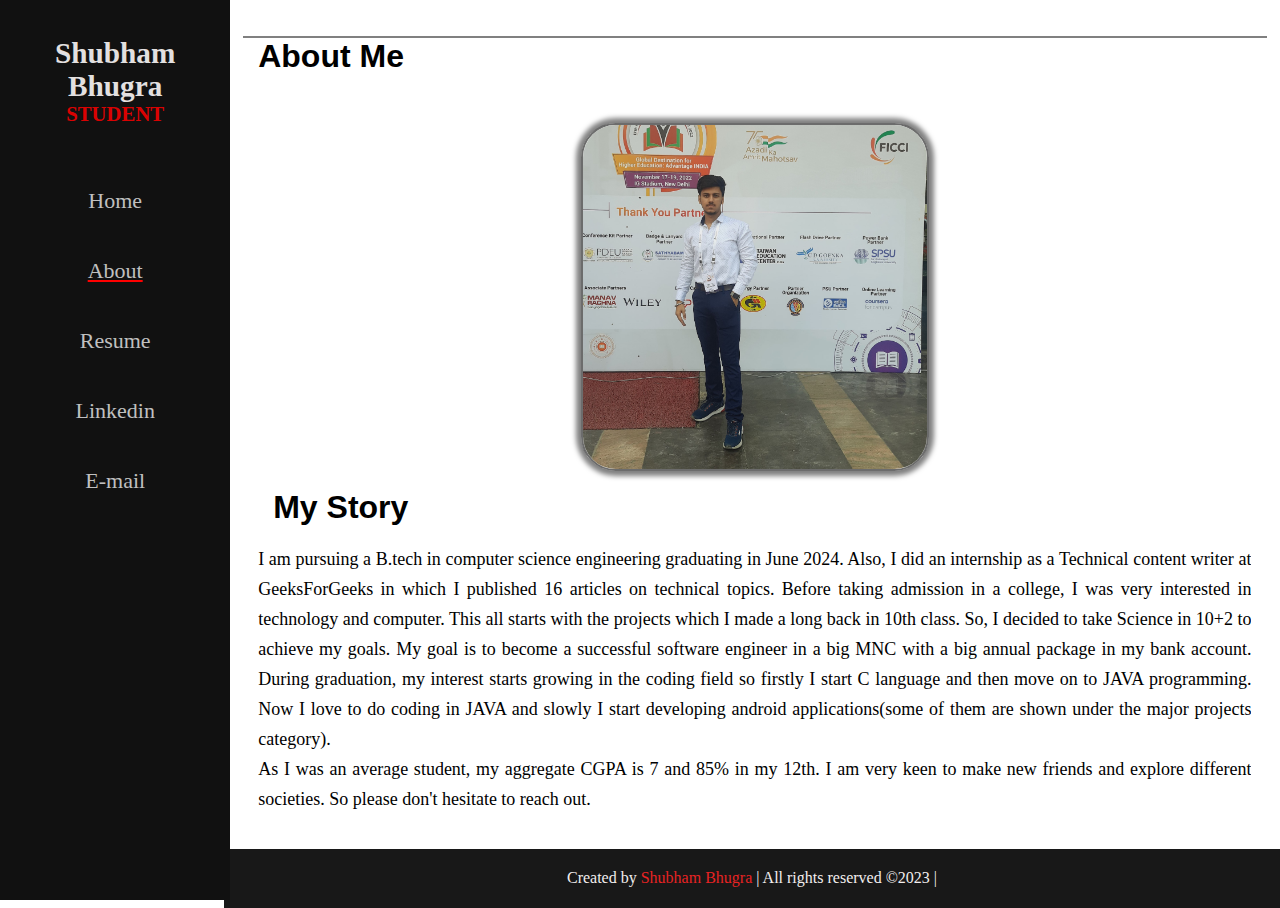
<file: about.html>
<!DOCTYPE html>
<html lang="en">
<head>
    <meta charset="UTF-8">
    <meta http-equiv="X-UA-Compatible" content="IE=edge">
    <meta name="viewport" content="width=device-width, initial-scale=1.0">
    <title>About Me</title>
    <style>
            *{
                margin:0;
                padding:0;
                /* margin-right: 3px; */
                overflow-x: hidden;
            }
            .sidebar{
                width:18%;
                height: 100%;
                background-color: rgba(17, 17, 17, 1);
                overflow: hidden;
                z-index: 1;
                top :0;
                left: 0;
                position: fixed;
                text-align: center;
            }
            .sidebar a{
                font-size: 22px;
                padding:12px 10px;
                margin-top: 20px;
                text-decoration: none;
                color: #c0c0c0;
                display: block;
            }
            .sidebar a:hover{
                color: azure;
            }
            .sidebar a.active,a:hover{
                text-decoration:underline;
                text-decoration-color: red;
            }
            .headings{
                color: #e3e0e0;
                font-size: 25px;
                margin-top: 25px;
                padding: 12px;
                font-family:'Gill Sans', 'Gill Sans MT';
            }

            .contentAbout{    
                margin-left: 19%;
                width: 80%;
                height: 100%;
            }
            .contentAbout h1{
                font-family: 'Lucida Grande', 'Lucida Sans', Arial, sans-serif;
                margin-left:15px;
            }
            .mainAbout{
                margin: 15px;
                float: left;
                width: 97%;
            }
            #myself{
                width: 35%;
                margin: auto;
                margin-top: 15px;
                border-radius: 10%;
                border: calc(0.2vw) solid #00000093;
                box-sizing: border-box;
                box-shadow: 0 0 5px 5px rgba(0, 0, 0, 0.5);
                display: block;
            }
            .mainAbout p{
                text-align: justify;
                font-family: Georgia, 'Times New Roman', Times, serif;
                line-height: 30px;
                font-size: 18px;
            }
            .footer{
                font-size: 16px;
                padding: 1.3rem;
                text-align: center;
                color: #f2eeee;
                background-color: rgba(17, 17, 17, 0.968);
                width: 79.25%;
                float: right;
                margin-top: 20px;
            }

            .footer span{
                color: rgb(231, 35, 35);
            }
            @media screen and (max-width:1200px){
                .sidebar {
                    width: 135px;
                }
                .sidebar a,.headings{
                    font-size: 18px;
                }
                .contentAbout{
                    margin-left: 13%;
                }
                .mainAbout{
                    width: 96%;
                }
                .footer{
                    width: 86.1%;
                } 
            }
            
            @media screen and (max-width:1026px){
                .contentAbout{
                    margin-left: 18%;
                }
            } 
            @media screen and (max-width:820px){
                .footer{
                    width: 82.3%;
                    left: 20px;
                    position: relative;
                }
            }
            @media screen and (max-width:760px) {
                .contentAbout{
                    margin: auto;
                    margin-left: 140px;
                }
                #myself{
                    width: 75%;
                }
                .contentAbout hr,h1{
                    width: 93%;
                    margin: auto;
                }
                .mainAbout{
                    width: 76%;
                }
                .footer{
                    width: 80.3%;
                    left: 20px;
                    position: relative;
                }
            }
            @media screen and (max-width:600px){
                .footer{
                    width: 76%;
                }
            }
            @media screen and (max-width:520px) {
                .footer{
                    width:71%;
                    font-size: 12.5px;
                    }
                }
            @media screen and (max-width:463px) {
                .footer{
                    width:68%;
                    font-size: 10px;
                }
            }
            @media screen and (max-width:430px){
                .sidebar {
                    width: 31%;
                }
                .sidebar a,.headings{
                    font-size: 17.5px;
                }
                .contentAbout{
                    margin: auto;
                    margin-left: 123px;
                }
                .contentAbout h1{
                    font-size: 25px;
                }
            }
            @media screen and (max-width:360px) {
                .contentAbout{
                    margin: auto;
                    margin-left: 95px;
                }
                .mainAbout{
                    width: 68%;
                }
                .mainAbout p{
                    font-size:12px;
                    line-height: 20px;
                }
                .sidebar{
                    width:28%;
                }
                .sidebar a, .headings {
                    font-size: 11.5px;
                }
                .footer{
                    width:71%;
                    font-size: 9px;
                }
            }
    </style>
</head>
<body>
    <!-- Sidebar -->
    <div class="sidebar">
            <div class="headings">
                    <h3>Shubham Bhugra</h3>
                    <h5 style="color:rgba(255, 0, 0, 0.872)">STUDENT</h5>
            </div>
        <br>
        <ul>
            <a href = "index.html" >Home</a>
            <a href = "about.html" class = "active" >About</a>
            <a href = "https://drive.google.com/file/d/1L2Iy5PoOn-MtpyIQ-TRqZLv97p66UTf3/view?usp=share_link" target = "_blank">Resume</a>
            <a href = "https://www.linkedin.com/in/shubhambhugra2342002" target = "_blank">Linkedin</a>
            <a href = "#" onclick="mailFunc()">E-mail</a>
        </ul>
    </div>

    <br><br>

    <div class="contentAbout">
            <hr id = "line" size = "2" color = "grey">
            <h1>About Me</h1>
        <br>
    
            <div class="mainAbout">   
                <img src = "Images/myself.jpg" alt = "Shubham Bhugra" id = "myself">
                <br>
                <h1>My Story</h1><br>
                <p>
                    I am pursuing a B.tech in computer science engineering graduating in June 2024.
                    Also, I did an internship as a Technical content writer at GeeksForGeeks in which I published 16 articles on technical
                    topics. Before taking admission in a college, I was very interested in technology and computer. This all starts with the
                    projects which I made a long back in 10th class. So, I decided to take Science in 10+2 to achieve my goals. My goal is
                    to become a successful software engineer in a big MNC with a big annual package in my bank account. During graduation, my interest starts growing in the coding field so
                    firstly I start C language and then move on to JAVA programming. Now I love to do coding in JAVA and slowly I start developing android
                    applications(some of them are shown under the major projects category).<br>
                    As I was an average student, my aggregate CGPA is 7 and 85% in my 12th. I am very keen to make new friends and explore
                    different societies. So please don't hesitate to reach out.
                </p>
            </div>
    </div>
    
    <footer class="footer"> Created by <span> Shubham Bhugra </span> | All rights reserved ©2023 | </footer>    
    
    <script>
        function mailFunc(){
            alert("Mail Id : shubhambhugra234@gmail.com\nLocation : India");
        }
    </script>
</body>
</html>
</file>
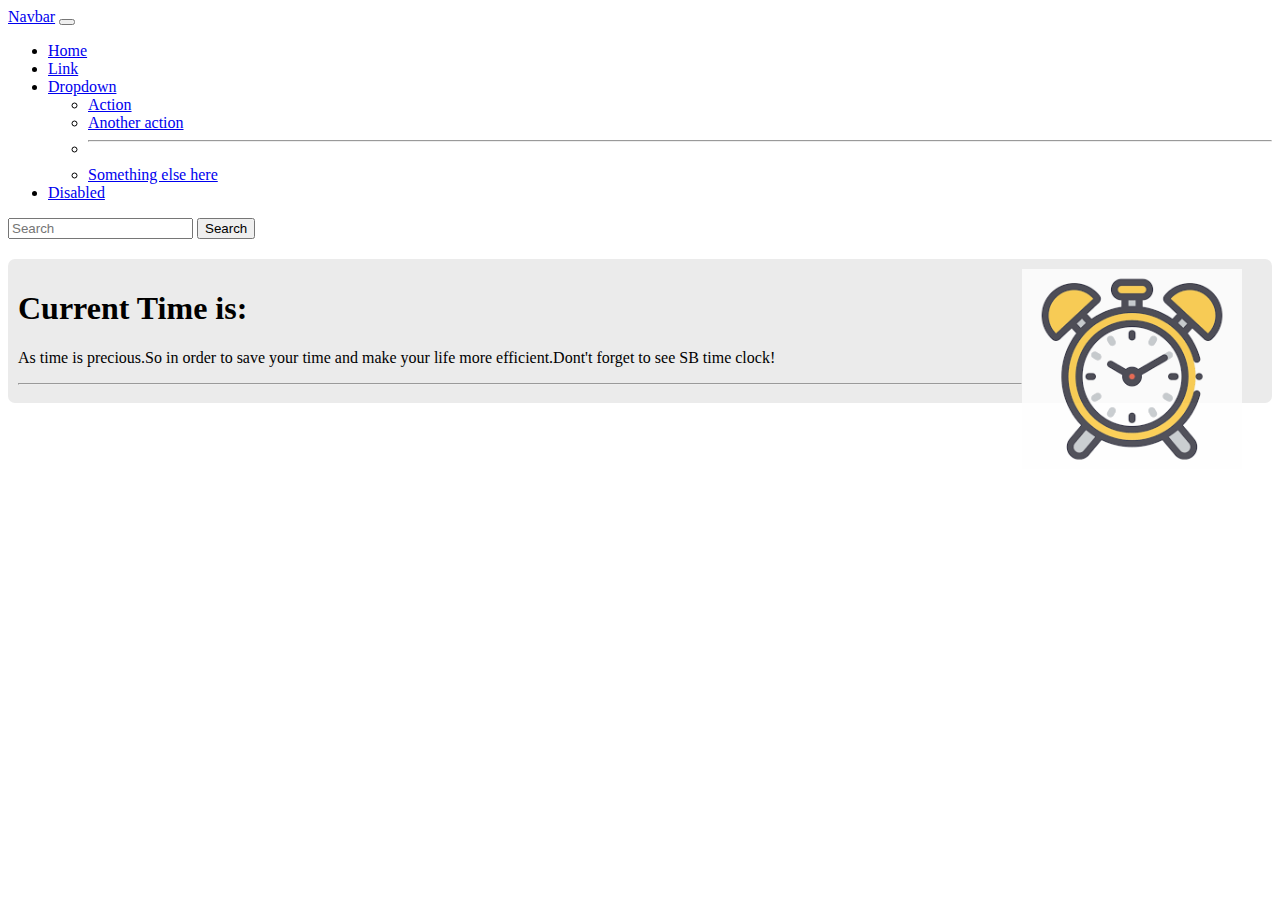
<file: clock index.html>
<!doctype html>
<html lang="en">
  <head>
    <!-- Required meta tags -->
    <meta charset="utf-8">
    <meta name="viewport" content="width=device-width, initial-scale=1">

    <!-- Bootstrap CSS -->
    <link href="https://cdn.jsdelivr.net/npm/bootstrap@5.0.0-beta3/dist/css/bootstrap.min.css" rel="stylesheet" integrity="sha384-eOJMYsd53ii+scO/bJGFsiCZc+5NDVN2yr8+0RDqr0Ql0h+rP48ckxlpbzKgwra6" crossorigin="anonymous">

    
    

    <title>SB Clock</title>
    <style>
        .container{
            padding:10px;
            background-color: rgb(235, 235, 235);
            border-radius: 7px;
            margin-top: 20px;
        }
        .clock{
            float: right;
            opacity:0.8;
            height: 200px;
            margin-right: 20px;
        }
    </style>

    <script>
        let a;
        let date;
        let time;
        const  options = {weekday:'long',year:'numeric',month:'long',day:'numeric'}; 
        setInterval(() => {
        a = new Date();
        date =a.toLocaleDateString(undefined,options);
        time = a.getHours() +':'+a.getMinutes()+':'+a.getSeconds();
        document.getElementById('time').innerHTML = time + "<br>on " + date;
        }, 1000);

        
    </script>

  </head>

  <body>
    <nav class="navbar navbar-expand-lg navbar-light bg-light">
        <div class="container-fluid">
          <a class="navbar-brand" href="#">Navbar</a>
          <button class="navbar-toggler" type="button" data-bs-toggle="collapse" data-bs-target="#navbarSupportedContent" aria-controls="navbarSupportedContent" aria-expanded="false" aria-label="Toggle navigation">
            <span class="navbar-toggler-icon"></span>
          </button>
          <div class="collapse navbar-collapse" id="navbarSupportedContent">
            <ul class="navbar-nav me-auto mb-2 mb-lg-0">
              <li class="nav-item">
                <a class="nav-link active" aria-current="page" href="#">Home</a>
              </li>
              <li class="nav-item">
                <a class="nav-link" href="#">Link</a>
              </li>
              <li class="nav-item dropdown">
                <a class="nav-link dropdown-toggle" href="#" id="navbarDropdown" role="button" data-bs-toggle="dropdown" aria-expanded="false">
                  Dropdown
                </a>
                <ul class="dropdown-menu" aria-labelledby="navbarDropdown">
                  <li><a class="dropdown-item" href="#">Action</a></li>
                  <li><a class="dropdown-item" href="#">Another action</a></li>
                  <li><hr class="dropdown-divider"></li>
                  <li><a class="dropdown-item" href="#">Something else here</a></li>
                </ul>
              </li>
              <li class="nav-item">
                <a class="nav-link disabled" href="#" tabindex="-1" aria-disabled="true">Disabled</a>
              </li>
            </ul>
            <form class="d-flex">
              <input class="form-control me-2" type="search" placeholder="Search" aria-label="Search">
              <button class="btn btn-outline-success" type="submit">Search</button>
            </form>
          </div>
        </div>
      </nav>

      <div class="container">
        <img class = "clock" src = "Images/clock2.png" alt = "clock image">
        <div class="jumbotron my-3">
            <h1 class="display-4">Current Time is: <span id ="time"></span></h1>
            <p class="lead">As time is precious.So in order to save your time and make your life more efficient.Dont't forget to see SB time clock!</p>
            <hr class="my-4">
          </div>
      </div>

    <!-- Optional JavaScript; choose one of the two! -->

    <!-- Option 1: Bootstrap Bundle with Popper -->
    <script src="https://cdn.jsdelivr.net/npm/bootstrap@5.0.0-beta3/dist/js/bootstrap.bundle.min.js" integrity="sha384-JEW9xMcG8R+pH31jmWH6WWP0WintQrMb4s7ZOdauHnUtxwoG2vI5DkLtS3qm9Ekf" crossorigin="anonymous"></script>

    <!-- Option 2: Separate Popper and Bootstrap JS -->
    <!--
    <script src="https://cdn.jsdelivr.net/npm/@popperjs/core@2.9.1/dist/umd/popper.min.js" integrity="sha384-SR1sx49pcuLnqZUnnPwx6FCym0wLsk5JZuNx2bPPENzswTNFaQU1RDvt3wT4gWFG" crossorigin="anonymous"></script>
    <script src="https://cdn.jsdelivr.net/npm/bootstrap@5.0.0-beta3/dist/js/bootstrap.min.js" integrity="sha384-j0CNLUeiqtyaRmlzUHCPZ+Gy5fQu0dQ6eZ/xAww941Ai1SxSY+0EQqNXNE6DZiVc" crossorigin="anonymous"></script>
    -->
  </body>
</html>
</file>
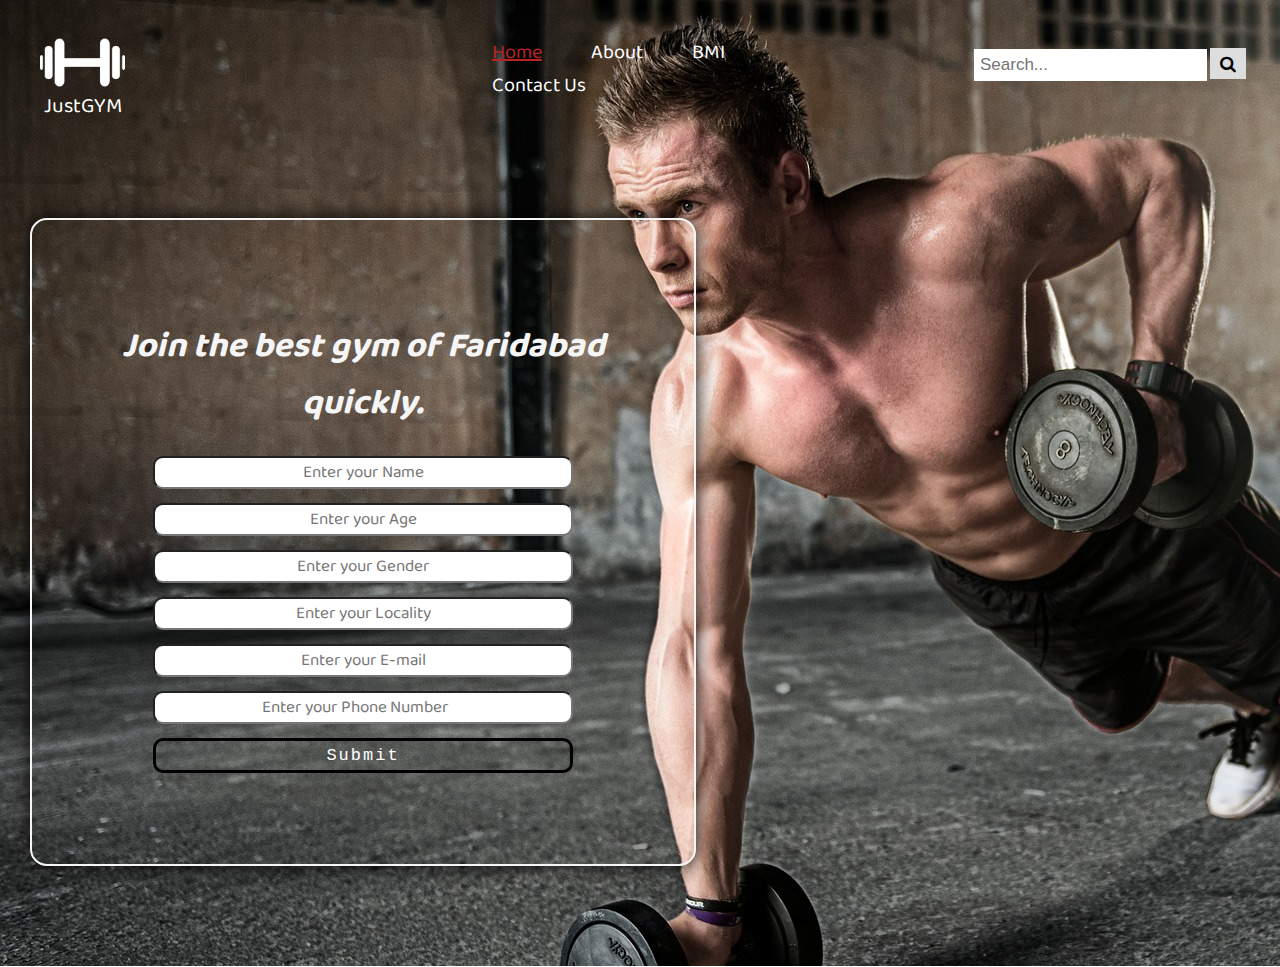
<file: JustGym.html>
<html lang="en">

<head>
    <meta charset="UTF-8">
    <meta http-equiv="X-UA-Compatible" content="IE=edge">
    <meta name="viewport" content="width=device-width, initial-scale=1.0">

    <title>JustGYM</title>

    <link rel="apple-touch-icon" sizes="180x180" href="favIcon.jpg">
    <link rel="icon" type="image/png" sizes="32x32" href="favIcon.jpg">
    <link rel="icon" type="image/png" sizes="16x16" href="favIcon.jpg">
    <link rel="manifest" href="/site.webmanifest">
    <link rel="stylesheet" href="https://cdnjs.cloudflare.com/ajax/libs/font-awesome/4.7.0/css/font-awesome.min.css">
    <link rel="preconnect" href="https://fonts.gstatic.com">
    <link rel="preconnect" href="https://fonts.gstatic.com">
    <link href="https://fonts.googleapis.com/css2?family=Baloo+Bhai+2:wght@600&display=swap" rel="stylesheet">
    <style>
        /* css reset */
        body {
            font-family: 'Baloo Bhai 2', cursive;
            margin: 0px;
            background: url(Images/gymMan.jpg);
            color: white;
        }

        .header {
            position: sticky;
        }

        .left {
            display: inline-block;
            /* border: 2px solid blue; */
            position: absolute;
            left: 40px;

        }

        .mid {
            /* border: 2px solid yellow; */
            display: block;
            width: 33%;
            margin: 20px auto;

        }

        .right {
            position: absolute;
            right: 34px;
            top: 20px;
            /* border: 2px solid green; */
            display: inline-block;
        }

        .navbar {
            display: inline-block;


        }

        .navbar li {
            display: inline-block;
            font-size: 20px;

        }

        .navbar li a {
            color: white;
            padding: 34px 23px;
            text-decoration: none;
            word-wrap: break-word;
        }

        .navbar li a:hover,
        .navbar li a.active {
            text-decoration: underline;
            color: #b82424;
        }

        .logo {
            width: 85px;
            filter: invert(100%);
        }

        .left div {
            text-align: center;
            line-height: 03px;
            font-size: 21px;
        }

        .search {

            padding: 6px;
            margin-top: 8px;
            font-size: 17px;
            border: none;

        }

        .searchBtn {
            padding: 7px 10px;
            margin-top: 8px;
            background: #ddd;
            font-size: 17px;
            border: none;
            cursor: pointer;

        }

        .searchBtn:hover {
            background: #ccc;
        }

        .container {
            border: 2px solid whitesmoke;
            margin: 100px 30px;
            padding: 75px;
            width: 40%;
            border-radius: 17px;
            box-shadow: 0 0 20px black;
        }

        .container h1 {
            color: whitesmoke;
            font-size: 35px;
            text-align: center;
            font-weight: bold;
            font-style: italic;
        }

        .searchBtn-2 {
            padding: 5px;
            margin-top: 8px;
            background: transparent;
            font-size: 17px;
            border: none;
            cursor: pointer;
            font-family: monospace;
            letter-spacing: 2px;
            border-radius: 10px;
            border: 3px solid black;
            margin: 13px auto;
            display: block;
            width: 420px;
            color: white;

        }


        .form-group input {
            font-family: 'Baloo Bhai 2', cursive;
            margin: 14px auto;
            display: block;
            font-size: 17px;
            padding: 1px;
            border-radius: 10px;
            width: 420px;
            text-align: center;
        }

        .searchBtn-2:hover {
            background: rgb(22, 22, 22);
        }
    </style>

</head>

<body>
    <header class="header">

        <div class="left">
            <img src="Images/favIcon.jpg" alt="logo image" class="logo">
            <div>JustGYM</div>
        </div>

        <div class="mid">
            <ul class="navbar">
                <li><a href="#" class="active">Home</a></li>
                <li><a href="#">About</a></li>
                <li><a href="#">BMI</a></li>
                <li><a href="#">Contact Us</a></li>
            </ul>
        </div>

        <div class="right">
            <div>
                <input class="search" type="text" placeholder="Search...">
                <button type="submit" class="searchBtn"><i class="fa fa-search"></i></button>
            </div>
        </div>
    </header>
    <div class="container">
        <h1>Join the best gym of Faridabad quickly.</h1>
        <form action="noaction.php">
            <div class="form-group">
                <input type="text" name="" placeholder="Enter your Name"></input>
            </div>
            <div class="form-group">
                <input type="text" name="" placeholder="Enter your Age"></input>
            </div>
            <div class="form-group">
                <input type="text" name="" placeholder="Enter your Gender"></input>
            </div>
            <div class="form-group">
                <input type="text" name="" placeholder="Enter your Locality"></input>
            </div>
            <div class="form-group">
                <input type="email" name="" placeholder="Enter your E-mail"></input>
            </div>
            <div class="form-group">
                <input type="number" name="" placeholder="Enter your Phone Number"></input>
            </div>

            <input class="searchBtn-2" type="submit" value="Submit"></input>

        </form>
    </div>
</body>

</html>
</file>
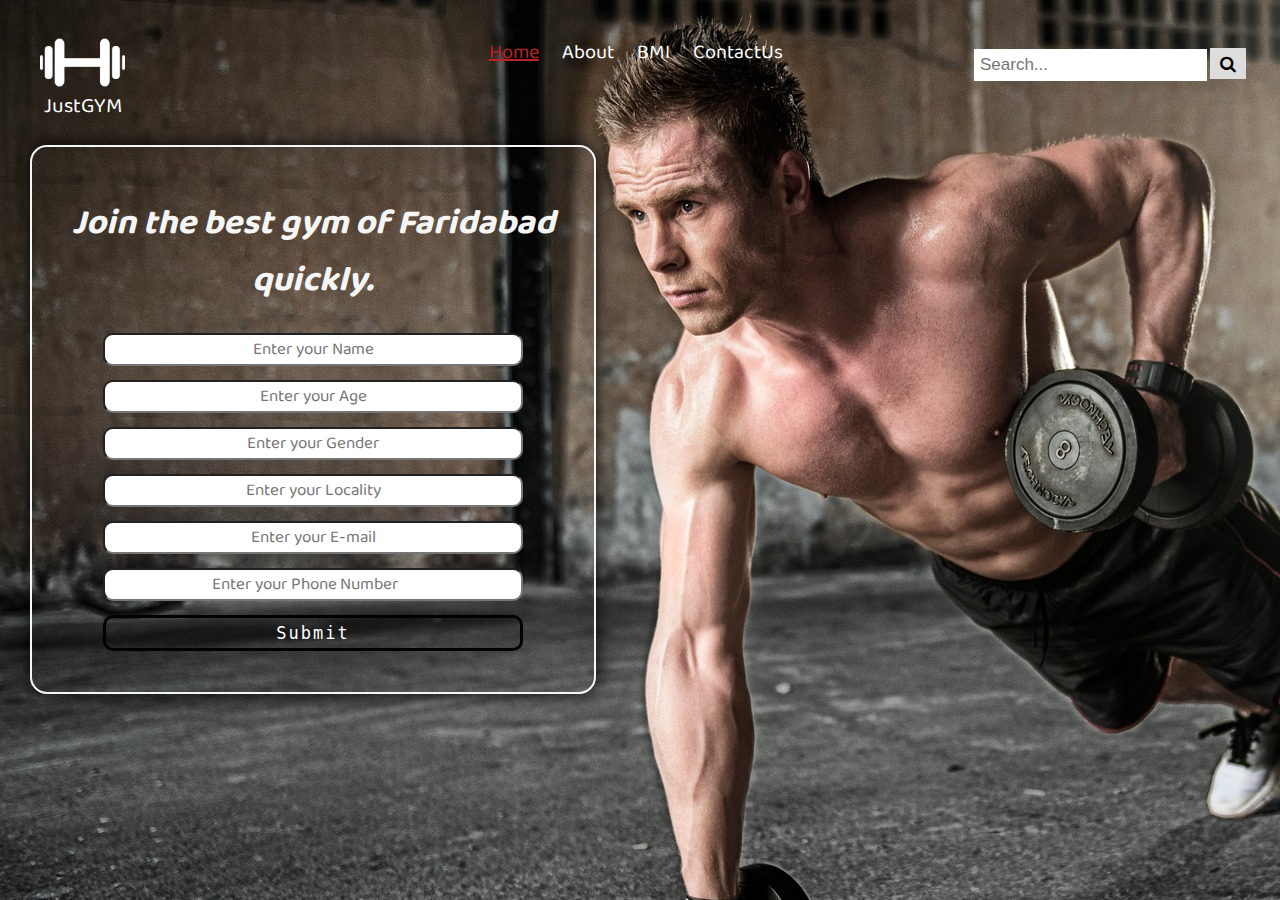
<file: justgym.html>
<html lang="en">

<head>
    <meta charset="UTF-8">
    <meta http-equiv="X-UA-Compatible" content="IE=edge">
    <meta name="viewport" content="width=device-width, initial-scale=1.0">

    <title>JustGYM</title>

    <link rel="apple-touch-icon" sizes="180x180" href="favIcon.jpg">
    <link rel="icon" type="image/png" sizes="32x32" href="favIcon.jpg">
    <link rel="icon" type="image/png" sizes="16x16" href="favIcon.jpg">
    <link rel="manifest" href="/site.webmanifest">
    <link rel="stylesheet" href="https://cdnjs.cloudflare.com/ajax/libs/font-awesome/4.7.0/css/font-awesome.min.css">
    <link rel="preconnect" href="https://fonts.gstatic.com">
    <link rel="preconnect" href="https://fonts.gstatic.com">
    <link href="https://fonts.googleapis.com/css2?family=Baloo+Bhai+2:wght@600&display=swap" rel="stylesheet">
    <style>
        /* css reset */
        body {
            font-family: 'Baloo Bhai 2', cursive;
            margin: 0px;
            background: url(Images/gymMan.jpg);
            color: white;
            overflow-y: hidden;
        }

        .header {
            position: sticky;
        }

        .left {
            display: inline-block;
            /* border: 2px solid blue; */
            position: absolute;
            left: 40px;
        }

        .mid {
            /* border: 2px solid yellow; */
            display: block;
            width: 33%;
            margin: 20px auto;

        }

        .right {
            position: absolute;
            right: 34px;
            top: 20px;
            /* border: 2px solid green; */
            display: inline-block;
        }

        .navbar {
            display: inline-block;
        }

        .navbar li {
            display: inline-block;
            font-size: 20px;
        }

        .navbar li a {
            color: white;
            padding: 20px;
            text-decoration: none;
            word-wrap: break-word;
        }

        .navbar li a:hover,
        .navbar li a.active {
            text-decoration: underline;
            color: #b82424;
        }

        .logo {
            width: 85px;
            filter: invert(100%);
        }

        .left div {
            text-align: center;
            line-height: 03px;
            font-size: 21px;
        }

        .search {
            padding: 6px;
            margin-top: 8px;
            font-size: 17px;
            border: none;
        }

        .searchBtn {
            padding: 7px 10px;
            margin-top: 8px;
            background: #ddd;
            font-size: 17px;
            border: none;
            cursor: pointer;
        }

        .searchBtn:hover {
            background: #ccc;
        }

        .container {
            border: 2px solid whitesmoke;
            margin: 60px 30px;
            padding: 25px;
            width: 40%;
            border-radius: 17px;
            box-shadow: 0 0 20px black;

        }

        .container h1 {
            color: whitesmoke;
            font-size: 35px;
            text-align: center;
            font-weight: bold;
            font-style: italic;
        }

        .searchBtn-2 {
            padding: 5px;
            margin-top: 8px;
            background: transparent;
            font-size: 17px;
            border: none;
            cursor: pointer;
            font-family: monospace;
            letter-spacing: 2px;
            border-radius: 10px;
            border: 3px solid black;
            margin: 13px auto;
            display: block;
            width: 420px;
            color: white;

        }

        .form-group input {
            font-family: 'Baloo Bhai 2', cursive;
            margin: 14px auto;
            display: block;
            font-size: 17px;
            padding: 1px;
            border-radius: 10px;
            width: 420px;
            text-align: center;
        }

        .searchBtn-2:hover {
            background: rgb(22, 22, 22);
        }

        @media screen and (max-width:1400px) {
            .navbar li a {
                margin-right: -20px;
            }
        }
        @media screen and (max-width:1120px) {
            .navbar {
                margin-left: -26%;
            }
            .navbar li a:hover{
                margin-left: -70px;
            }
        }
        @media screen and (max-width:1000px) {
            .form-group input {
                font-size: 13px;
                width: 100%;
            }
            .container {
                width: 33%;
            }
            .searchBtn-2 {
                width:100%;
            }
        }
        @media screen and (max-width:850px) {
            .container h1 {
                font-size: 22px;
            }
            .container{
                margin: auto;
                margin-top: 55px;
            }
            .navbar {
                margin-left: -61%;
            }
        }
        
        @media screen and (max-width:780px) {
            .container{
                margin-top: 130px;
            }
            .searchBtn , .search {
                font-size: 13px;
            }
        }
        @media screen and (max-width:680px) {
            .navbar {
                margin-left: -22%;
            }
            .searchBtn ,.search{
                font-size: 9px;
            }
        }
        @media screen and (max-width:495px) {
            .container h1 {
                font-size: 18px;
            }
            .form-group input {
                font-size: 11px;
            }
            .navbar li {
                list-style: none;  
                /* font-size: 30%;  */
            }
            .searchBtn ,.search{
                font-size: 6px;
            }
            .container{
                margin-top: 42px;
            }
            .navbar li a {
                margin-right: -5px;
            }
        }
        @media screen and (max-width:370px) {
            
            .searchBtn ,.search{
                font-size: 5px;
            }
            .navbar li a{
                font-size: 15px;
            }
            .logo {
                width: 60px;
            }
            .left div {
                font-size: 15px;
            }
            .navbar {
                margin-left: -40%;
            }
        }
    </style>

</head>

<body>
    <header class="header">

        <div class="left">
            <img src="Images/favIcon.jpg" alt="logo image" class="logo">
            <div>JustGYM</div>
        </div>

        <div class="mid">
            <ul class="navbar">
                <li><a href="#" class="active">Home</a></li>
                <li><a href="#">About</a></li>
                <li><a href="#">BMI</a></li>
                <li><a href="#">ContactUs</a></li>
            </ul>
        </div>

        <div class="right">
            <div>
                <input class="search" type="text" placeholder="Search...">
                <button type="submit" class="searchBtn"><i class="fa fa-search"></i></button>
            </div>
        </div>
    </header>
    <div class="container">
        <h1>Join the best gym of Faridabad quickly.</h1>
        <form action="noaction.php">
            <div class="form-group">
                <input type="text" name="" placeholder="Enter your Name"></input>
            </div>
            <div class="form-group">
                <input type="text" name="" placeholder="Enter your Age"></input>
            </div>
            <div class="form-group">
                <input type="text" name="" placeholder="Enter your Gender"></input>
            </div>
            <div class="form-group">
                <input type="text" name="" placeholder="Enter your Locality"></input>
            </div>
            <div class="form-group">
                <input type="email" name="" placeholder="Enter your E-mail"></input>
            </div>
            <div class="form-group">
                <input type="number" name="" placeholder="Enter your Phone Number"></input>
            </div>

            <input class="searchBtn-2" type="submit" value="Submit"></input>

        </form>
    </div>
</body>

</html>
</file>
